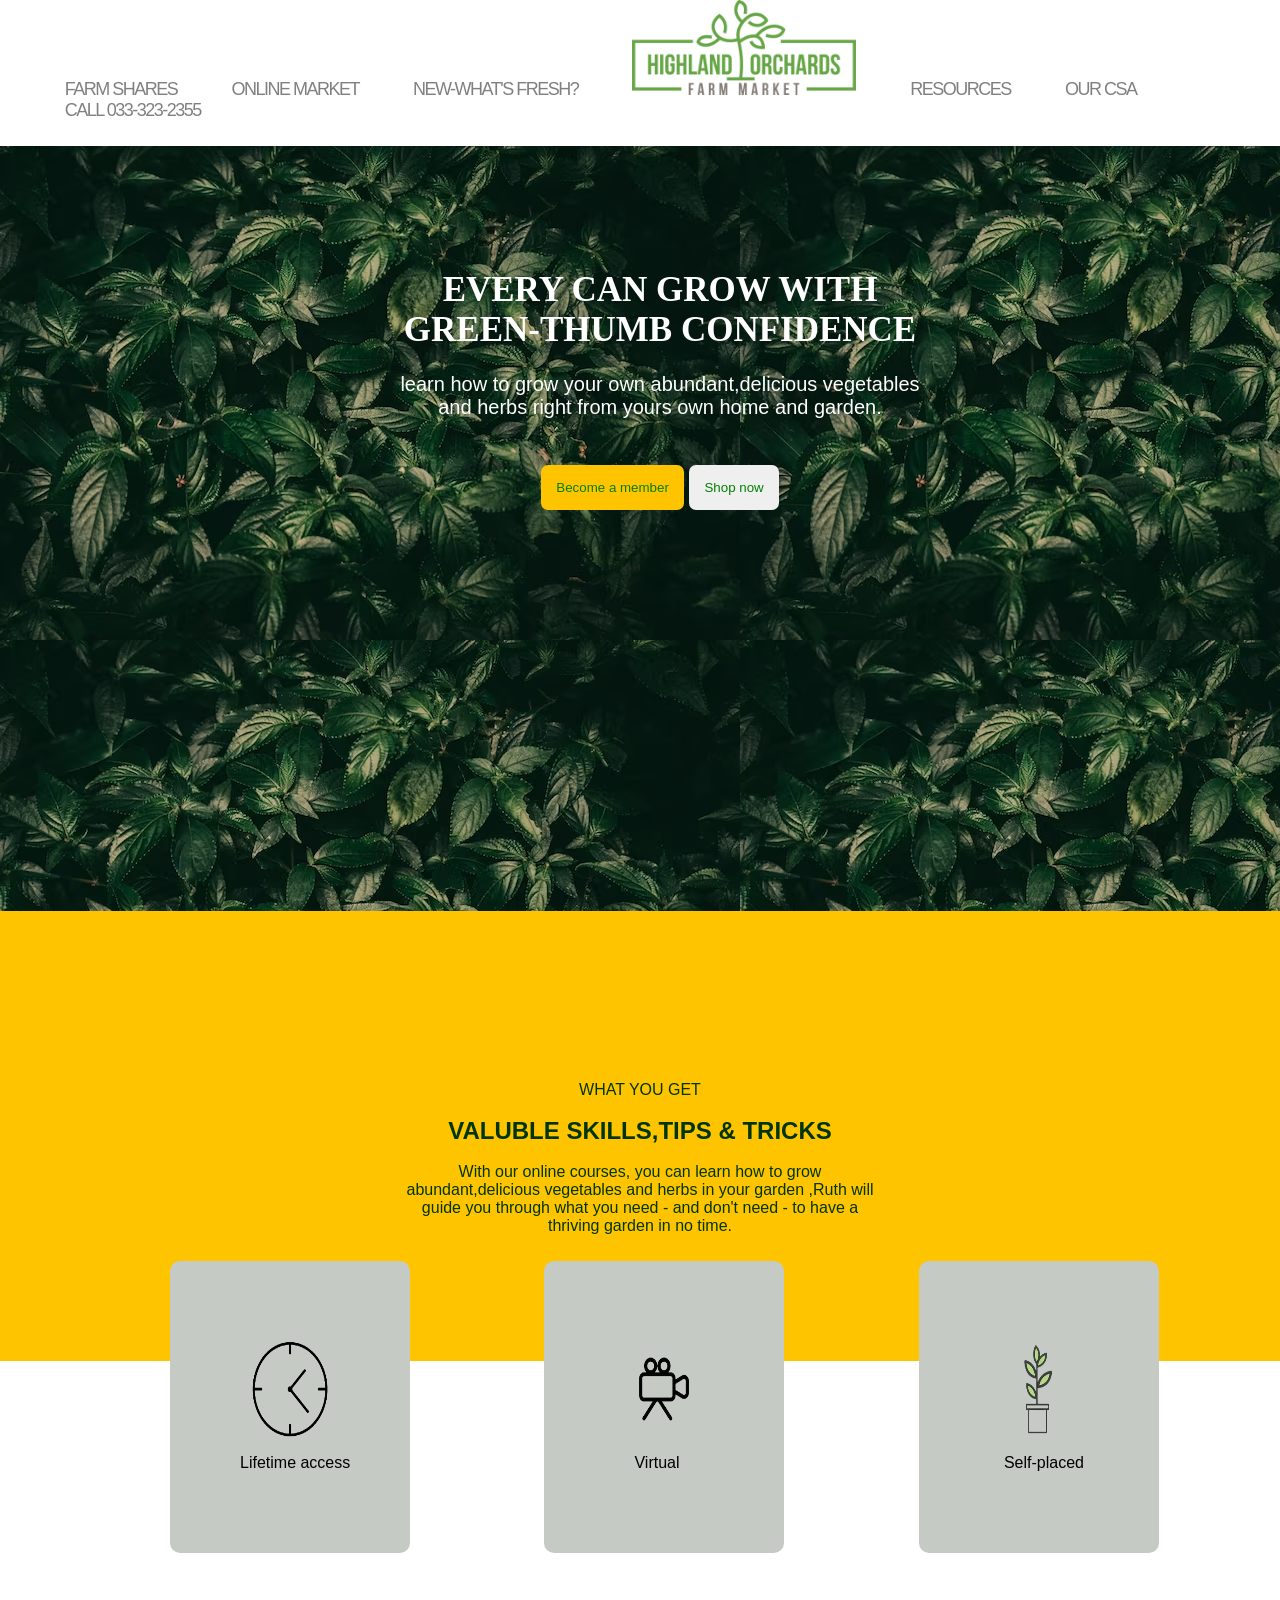
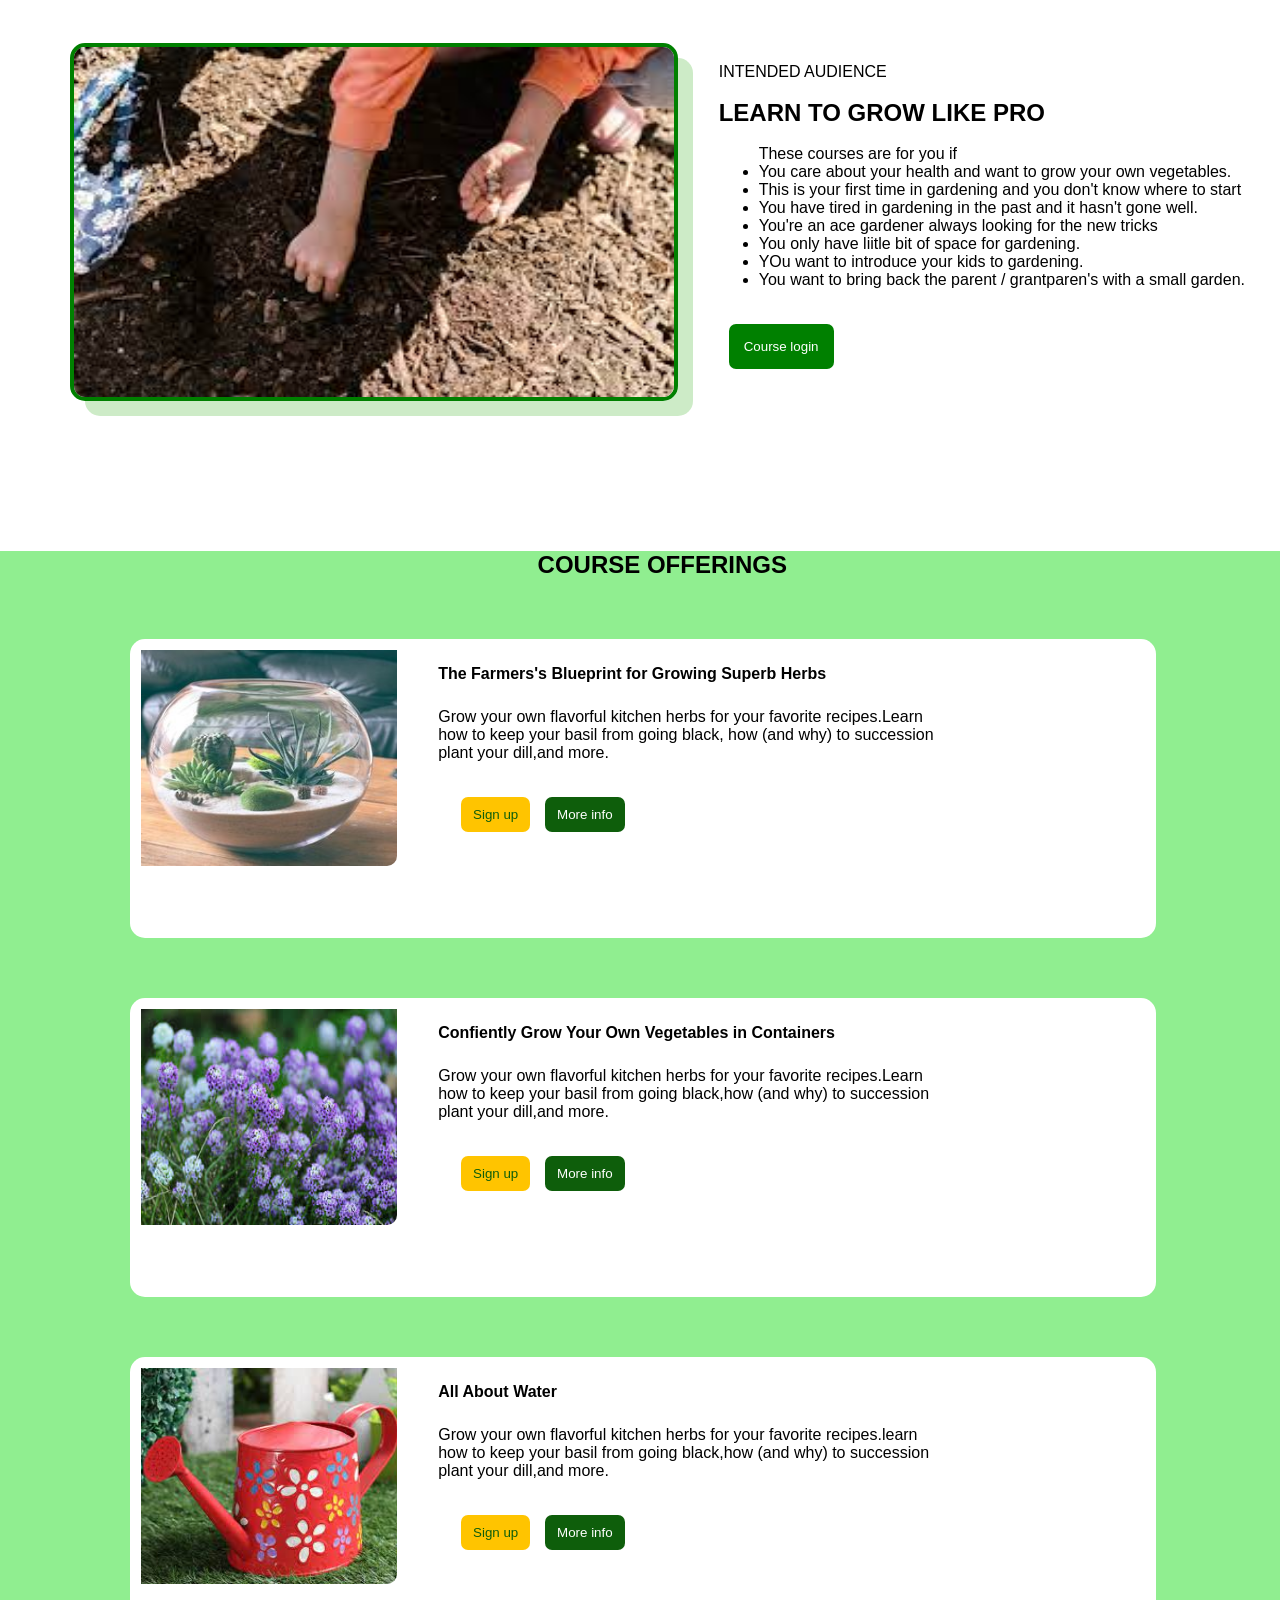
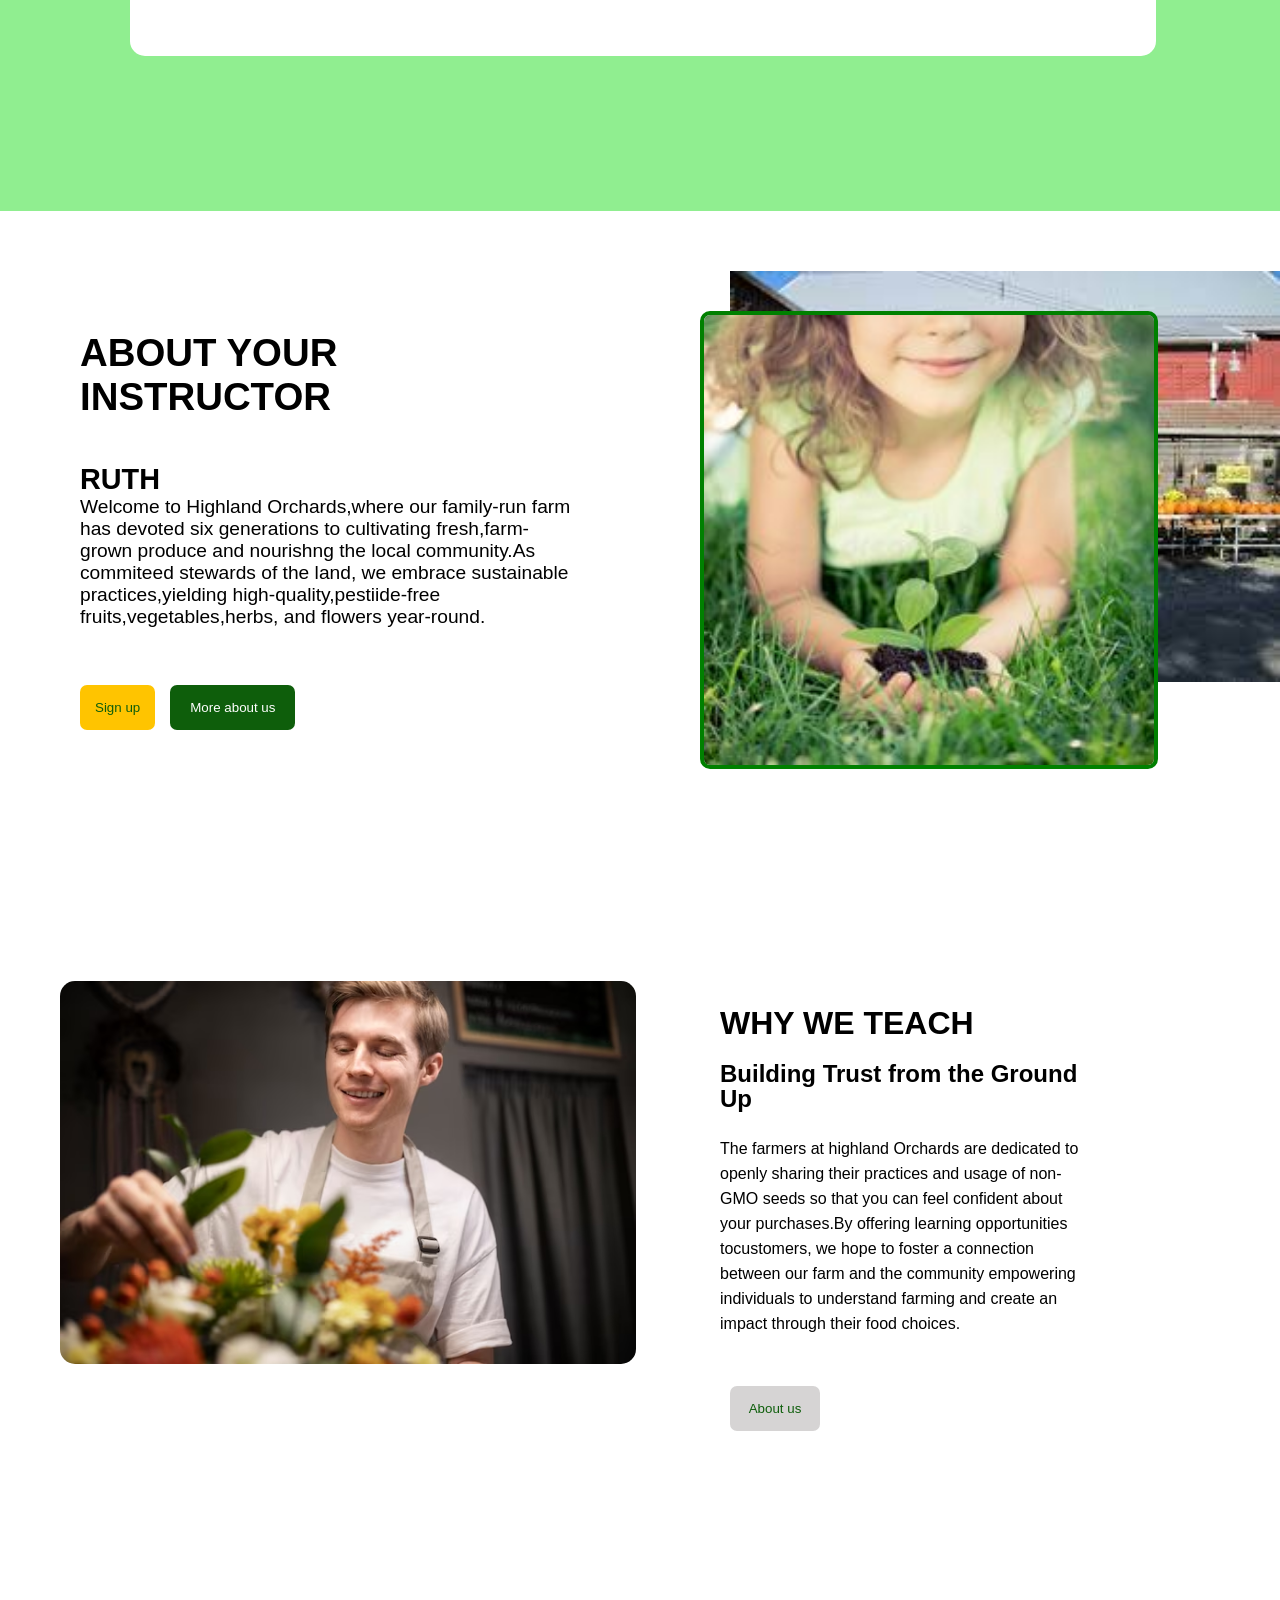
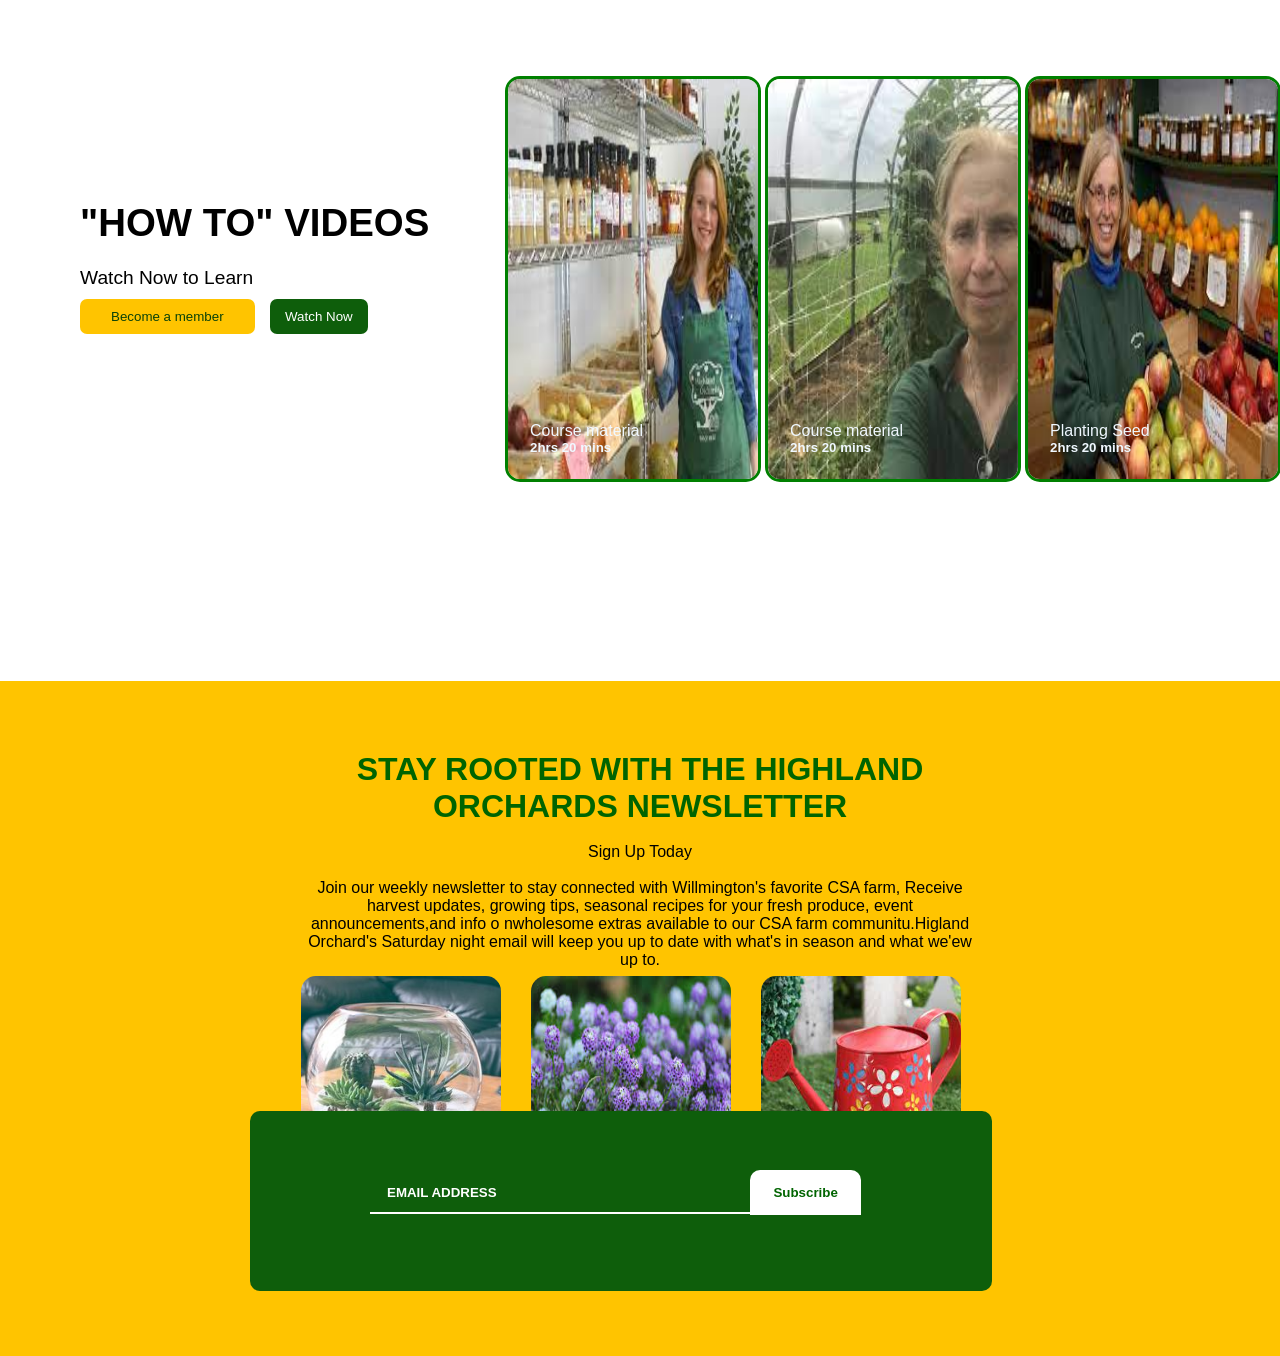
<file: advertisement.html>
<html lang="en">
<head>
    <meta charset="UTF-8">
    <meta name="viewport" content="width=device-width, initial-scale=1.0">
    <link rel="stylesheet" href="advertisementstyle.css">
    
    <title>Plantz</title>
</head>
<body>
    <div class="sec1">
        <nav>
            <ul class="list">
                <li><a href=""> FARM SHARES</a></li>
                <li><a href="">ONLINE MARKET</a></li>
                <li><a href="">NEW-WHAT'S FRESH?</a></li>
                <li><a><img src="highland.jpg" alt="farmimage"></a></li>
                <li><a href="">RESOURCES</a></li>
                <li><a href="">OUR CSA</a></li>
                <li><a href="">CALL 033-323-2355</a></li>
            </ul>
        </nav>
        <div class="bg1"></div>
            <div class="content1">
                <p class="para1">EVERY CAN GROW WITH GREEN-THUMB CONFIDENCE</p><br>
                <p>learn how to grow your own abundant,delicious vegetables and herbs right from yours own home and garden.</p><br><br>
                <button class="fb">Become a member</button>
                <button>Shop now</button>
            
            
            <!-- <img src="sectioin1.jpg" alt="plantimage">            -->
    
            </div>
    <div class="sec2">
        <div class="bg-yellow"></div>
        <div class="content2">
            <p>WHAT YOU GET</p><br>
            <h2>VALUBLE SKILLS,TIPS & TRICKS</h2><br>
            <P>With our online courses, you can learn how to grow abundant,delicious vegetables and herbs in your garden ,Ruth will guide you through what you need - and don't need - to have a thriving garden in no time.</P>
        </div>
        
        <div class="boxes">
            <div>
                <img src="clk-removebg-preview.png" alt="">
                <p>Lifetime access</p>
            </div>
            <div>
                <img class="videoimg"src="video-org1.png" >
                <p class="videop">Virtual</p>
            </div>
            <div>
                <img src="selfplaced.png" alt="">
                <p class="plant">Self-placed</p>
            </div>   
        </div>  
    </div>
    <div class="sec3">
        <img src="childplant.jpeg" alt="image of planting seed" width="600" height="350">
        <div class="sec3-right">
            <span>INTENDED AUDIENCE</span><br><br>
            <h2>LEARN TO GROW LIKE PRO</h2><br>
            <ul>
                <span>These courses are for you if</span>
                <li>You care about your health and want to grow your own vegetables.</li>
                <li>This is your first time in gardening and you don't know where to start</li>
                <li>You have tired in gardening in the past and it hasn't gone well.</li>
                <li>You're an ace gardener always looking for the new tricks</li>
                <li>You only have liitle bit of space for gardening.</li>
                <li>YOu want to introduce your kids to gardening.</li>
                <li>You want to bring back the parent / grantparen's with a small garden.</li>
            </ul>
            <button>Course login</button>
        </div>
    </div>
    <div class="sec4">
        <div class="course">
            <h2>COURSE OFFERINGS</h2>
        </div>
        <li><div class="sec4-box">
            <img src="plant1.jpg" alt="">
            <h4>The Farmers's Blueprint for Growing Superb Herbs</h4>
            <p>Grow your own flavorful kitchen herbs for your favorite recipes.Learn how to keep your basil from going black, how (and why) to succession plant your dill,and more.</p>
            <div class="button0">
                <button class="button1">Sign up</button>
                <button class="button2">More info</button>
            </div>
        </div></li>
        <li><div class="sec4-box">
            <img src="plant2.jpeg" alt="">
            <h4>Confiently Grow Your Own Vegetables in Containers</h4>
            <p>Grow your own flavorful kitchen herbs for your favorite recipes.Learn how to keep your basil from going black,how (and why) to succession plant your dill,and more.</p>
            <div class="button0">
                <button class="button1">Sign up </button>
                <button class="button2">More info</button>
            </div>
        </div></li>
        <li><div class="sec4-box">
            <img src="plant3.jpeg" alt="">
            <h4>All About Water</h4>
            <p>Grow your own flavorful kitchen herbs for your favorite recipes.learn how to keep your basil from going black,how (and why) to succession plant your dill,and more.</p>
            <div class="button0">
                <button class="button1">Sign up</button>
                <button class="button2">More info</button>
            </div>
        </div></li>
    </div>
    <div class="sec5">
        <div class="about">
            <h1>ABOUT YOUR INSTRUCTOR</h1><br><br>
            <h2>RUTH</h2>
            <p>Welcome to Highland Orchards,where our family-run farm has devoted six generations to cultivating fresh,farm-grown produce and nourishng the local community.As commiteed stewards of the land, we embrace sustainable practices,yielding high-quality,pestiide-free fruits,vegetables,herbs, and flowers year-round.</p>
            <br>
            <button class="b1">Sign up</button>
            <button class="b2">More about us</button>
        </div>
        <img class="image1" src="plant4org.jpg" alt="">
        <img class="image2" src="plant5.jpg" alt="">
    </div>
    <div class="sec6">
        <img src="plant6.avif" alt="planting flowers">
        <div>
            <h1>WHY WE TEACH</h1><br>
            <h2>Building Trust from the Ground Up</h2><br>
            <p>The farmers at highland Orchards are dedicated to openly sharing their practices and usage of non-GMO seeds so that you can feel confident about your purchases.By offering learning opportunities tocustomers, we hope to foster a connection between our farm and the community empowering individuals to understand farming and create an impact through their food choices.</p>
            <br><br>
            <button>About us</button>
        </div>
    </div>
    <div class="sec7">
        <div>
            <div>
                <h1>"HOW TO" VIDEOS</h1><br>
            <p>Watch Now to Learn</p>
            <button class="b3">Become a member</button>
            <button class="b4">Watch Now</button>
            </div>
        </div>
        <ul>
            <li>
                <div>
                    <img src="ruth1.jpeg" alt="">
                    <p>Planting Seed</p><br>
                    <h5>2hrs 20 mins</h5>
                </div>
            </li>
            <li>
                <div>
                    <img src="ruth2.jpeg" alt="">
                    <p>Course material</p><br>
                    <h5>2hrs 20 mins</h5>                   
                </div>
            </li>
            <li>
                <div>
                    <img src="ruth3.jpeg" alt="">
                    <p>Course material</p> <br>
                    <h5>2hrs 20 mins</h5>
                </div>
            </li>
        </ul>
    </div>
    <div class="sec8"></div>
    <div class="sec9">
        <div class="content4">
            <div>
                <h1>STAY ROOTED WITH THE HIGHLAND ORCHARDS NEWSLETTER</h1><br>
                <p>Sign Up Today</p><br>
                <p>Join our weekly newsletter to stay connected with Willmington's favorite CSA farm, Receive harvest updates, growing tips, seasonal recipes for your fresh produce, event announcements,and info o nwholesome extras available to our CSA farm communitu.Higland Orchard's Saturday night email will keep you up to date with what's in season and what we'ew up to.</p>
            </div> 
        </div>
        <div class="box1">
                <ul>
                    <li>
                        <div class="image12">
                            <img src="plant1.jpg" alt="">
                        </div>
                    </li>
                    <li>
                        <div class="image13">
                            <img src="plant2.jpeg" alt="">
                        </div>
                    </li>
                    <li>
                        <div class="image14">
                            <img src="plant3.jpeg" alt="">
                        </div>
                    </li> 
                </ul> 
        </div> 
        <div class="box2">
            <input type="mail" placeholder="EMAIL ADDRESS">
            <button>Subscribe</button>
        </div>
        
    </div>
</body>
</html>
</file>
<file: advertisementstyle.css>
*{
    font-family: sans-serif;
    margin: 0;
}
.sec1{
    height: 50%;
}
.list li{
    margin-top: 2;
    list-style: none;
    text-decoration: none;
    font-size: 14px;
    font-family: sans-serif;
    font-weight: 300;
    font-size: large;
    letter-spacing: -1.5px;
    border: 1px;
    padding: 2%;
    display: inline;
    white-space: nowrap;
}
.list img{
    display: inline-block;
    height: 21%;
}
.list li a{
    color: grey;
    text-decoration: none;
}
.bg1{
    background-image: url("./sectioin1.jpg");
    width: 100%;
    margin-top: 25px;
    height: 85vh;
}
.content1{
    position: absolute;
    top: 270px;
    font-size:20px;
    margin-left: 400px;
    margin-right: 360px;
    text-align: center;
    color :white;
}
.para1{
    font-size: 35px;
    font-weight: 850;
    font-family:Georgia, 'Times New Roman', Times, serif;
}
.content1 button{
    padding:15px;
    border: none;
    border-radius: 7px;
    color: green;
    font-family:sans-serif;
    cursor: pointer;
}
.fb{
    background-color: rgb(255, 196, 0);
}
.bg-yellow{
    width: 100%;
    height: 100%;
    background-color: rgb(255, 196, 0);
}
.boxes div{
    width: 200px;
    height: 28vh;
    background-color: rgb(197, 202, 197);
    display: inline-block;
    white-space: nowrap;
    padding: 20px;
    border-radius: 10px;
    margin-top: -100px;
    margin-left: 170px;
    margin-right: -40px;
}
.plant{
    padding-left: 15px;
}
.videop{
    padding-left:20px;
}

.boxes div img{
    width:50%;
    height: 50%;
    margin-top:45px ;
    margin-left: 50px;
}
.boxes div p{
    margin-top:2px ;
    margin-left: 50px;
}
.content2{
    position: absolute;
    margin-left: 400px;
    margin-right: 400px;
    margin-top: -280px;
    text-align: center;
    color: rgb(0, 53, 0);
}
/* css animation */
.reveal{
    transform: translateY(150px);
    opacity: 0;
    transition: 1s all ease;
  }
  
  .reveal.active{
    transform: translateY(0);
    opacity: 1;
  }






.sec3{
    width: 100%;
    height: auto;
}
.sec3 img{
    margin-left: 70px;
    margin-top: 90px;
    border: green solid 4px;
    border-radius: 15px;
    box-shadow: 15px 15px rgba(89, 189, 70,0.3);
}
.sec3-right{
    float: right;
    padding: 10px;
    margin-top: 100px;
    margin-right: 25px;
    list-style:none;
}
.sec3-right ul li{
    list-style-type: style tick;
}
.sec3-right button{
    padding:15px;
    margin: 10px;
    border: none;
    border-radius: 7px;
    background-color: green;
    color: white;
    font-family:sans-serif;
    cursor: pointer;
    margin-top: 35px;
}



/* new animation */


.sec4{
    margin-top: 150px;
    width: 100%;
    height: 140vh;
    background-color: lightgreen;
    list-style: none;
}
.course{
    margin-left: 42%;
}
.sec4-box{
    width: 80%;
    height: 33vh;
    background-color: white;
    margin-top: 60px;
    padding: 1px;
    margin-left: 130px;
    border-radius: 15px;
}
.sec4-box p,h4{
    margin-top:10px;
    padding-top: 15px;
    margin-left: 30%;
    margin-right: 20%;
}
.sec4-box img{
    border-radius: 10px ;
    position: absolute;
    padding-left: 10px;
    padding-top: 10px;
    width: 20%;
    height: 24%;
}
.button0{
    margin-left: 330px;
}
.button1{
    padding:10px;
    width: 10%;
    border: none;
    border-radius: 7px;
    background-color: rgb(255, 196, 0);
    color: rgb(14, 94, 11);
    font-family:sans-serif;
    cursor: pointer;
    margin-top: 35px;
}
.button2{
    padding:10px;
    margin-left: 10px;
    display: inline-block;
    width: 80px;
    border: none;
    border-radius: 7px;
    background-color: rgb(14, 94, 11);
    color:white;
    font-family:sans-serif;
    cursor: pointer;
    margin-top: 35px;
}
.active.fade-right {
    animation: fade-right 1s ease-in;
  }
@keyframes fade-right {
    0% {
      transform: translateX(100px);
      opacity: 0;
    }
    100% {
      transform: translateX(0);
      opacity: 1;
    }
  }
.sec5{
    width: 100%;
    height: 80vh;
}
.image1{
    position: relative;
    width: 550px;
    float: right;
    margin-top: 60px;
}
.about{
    position: absolute;
    font-size: larger;
    margin-left: 80px;
    margin-right: 700px;
    margin-top: 120px;
}
.image2{
    position: absolute;
    height: 50%;
    margin-top: 100px;
    margin-left: 700px;
    border:4px solid green;
    border-radius: 10px;
}
.b1{
    white-space: nowrap;
    padding:15px;
    width: 15%;
    border: none;
    border-radius: 7px;
    background-color: rgb(255, 196, 0);
    color: rgb(14, 94, 11);
    font-family:sans-serif;
    cursor: pointer;
    margin-top: 35px;
}
.b2{
    white-space: nowrap;
    padding:15px;
    margin-left: 10px;
    width: 25%;
    border: none;
    border-radius: 7px;
    background-color: rgb(14, 94, 11);
    color:white;
    font-family:sans-serif;
    cursor: pointer;
    margin-top: 35px;
}
.sec6{
    width: 100%;
    height: 80vh;
}
.sec6 div{
    position: absolute;
    margin-top: 80px;
    margin-left: 720px;
    margin-right: 200px;
    line-height: 25px;
}
.sec6 img{
    position: absolute;
    margin-top: 50px;
    width: 45%;
    margin-left: 60px;
    border-radius: 15px;
}
.sec6 button{
    white-space: nowrap;
    padding:15px;
    margin-left: 10px;
    width: 25%;
    border: none;
    border-radius: 7px;
    color: rgb(14, 94, 11);
    background-color:rgb(214, 212, 212);
    font-family:sans-serif;
    cursor: pointer;
}
.sec7 ul li{
    position: relative;
    display: inline-flex;
    width: 250px;
    list-style: none;
    padding: 5px;
    float: right;

}
.sec7 ul li img{
    position: relative;
    margin-top: 20px;
    border: 3px solid green;    
    border-radius: 15px;
    width: 100%;
    height: 400px;
    object-fit:fill;
    white-space: nowrap;
    
}
.sec7 div div{
    position: absolute;
    margin-top: 150px;
    margin-left: 80px;
    font-size: larger;
}
.b3{
    white-space: nowrap;
    padding:10px;
    width: 50%;
    border: none;
    border-radius: 7px;
    background-color: rgb(255, 196, 0);
    color: rgb(10, 66, 8);
    font-family:sans-serif;
    cursor: pointer;
    margin-top: 10px;
}
.b4{
    white-space: nowrap;
    padding:10px;
    margin-left: 10px;
    width: 28%;
    border: none;
    border-radius: 7px;
    background-color: rgb(14, 94, 11);
    color:white;
    font-family:sans-serif;
    cursor: pointer;
    margin-top: 10px;
}
.sec7 ul li div p,h5{
    position: absolute;
    margin-top: -60px;
    margin-left: 25px;
    color:aliceblue;
}
.sec8{
    width:100%;
    height: 70vh;
}   
.sec9{
    width: 100%;
    height: 75vh;
    background-color: rgb(255, 196, 0);
}
.content4{
    width: 10%;
}
.content4 div{
    position: absolute;
    text-align: center;
    margin-top: 70px;
    margin-left:300px;
    margin-right: 300px;
}
.content4 div h1{
    color:darkgreen;
}
.box1 {
    margin-left:20%;
}
.box1 ul{
    display: flex;
    padding: 15px;
}
.box1 ul li{
   list-style: none;
   display: inline-block;
   margin-left: 30px;
}
.box1 li div img{
    position: relative;
    display: inline;
    object-fit: fill;
    width: 200px;
    height: 200px;
    margin-top:280px;
    border-radius: 15px;
 }
 .box2{
    position: absolute;
    margin-left: 250px;
    margin-top: -80px;
    width: 58%;
    height:20vh;
    background-color: rgb(14, 94, 11);
    border-radius: 10px;
    z-index: 1;
 }
 .box2 input{
    position: absolute;
    margin-top: 62px;
    margin-left: 120px;
    width: 400px;
    background-color: transparent;
    border: none;
    padding: 12px;
    border-bottom: 2px solid white;
    outline: none;
 }
 .box2 button{
    position: absolute;
    margin-top: 59px;
    margin-left:500px;
    background-color: white;
    color: darkgreen;
    font-weight: 600;
    border-top-left-radius: 10px;
    border-top-right-radius: 10px;
    border: none;
    width: 15%;
    padding: 15px;
 }
 ::placeholder {
    padding: 5px;
    color: rgb(255, 255, 255);
    font-weight: 800;
  }


/* footer section */

.footer{
    height: 40vh;
    padding: 130px 10px 50px 100px;
    background-color: rgb(255, 255, 255);
    display: flex;
    color: rgb(141, 139, 137);
}
.block{
    margin-left: 30px;
}
.block img{
    width: 200px;
    mix-blend-mode:multiply;
}
.block ul{
    list-style: none;
}
.block ul li{
    margin-bottom: 15px;
}
.block p{
    margin-bottom: 20px;
    margin-left: 10px;
}
.block1{
    margin-left:140px;
}
.block1 p{
    margin-bottom: 20px;
    margin-left: 10px;
}
.copyrights{
    margin-left: 280px;
}
.copyrights ul li{
    display: inline-flex;
    margin-left: 40px;
    font-size: 15px;
}
</file>
